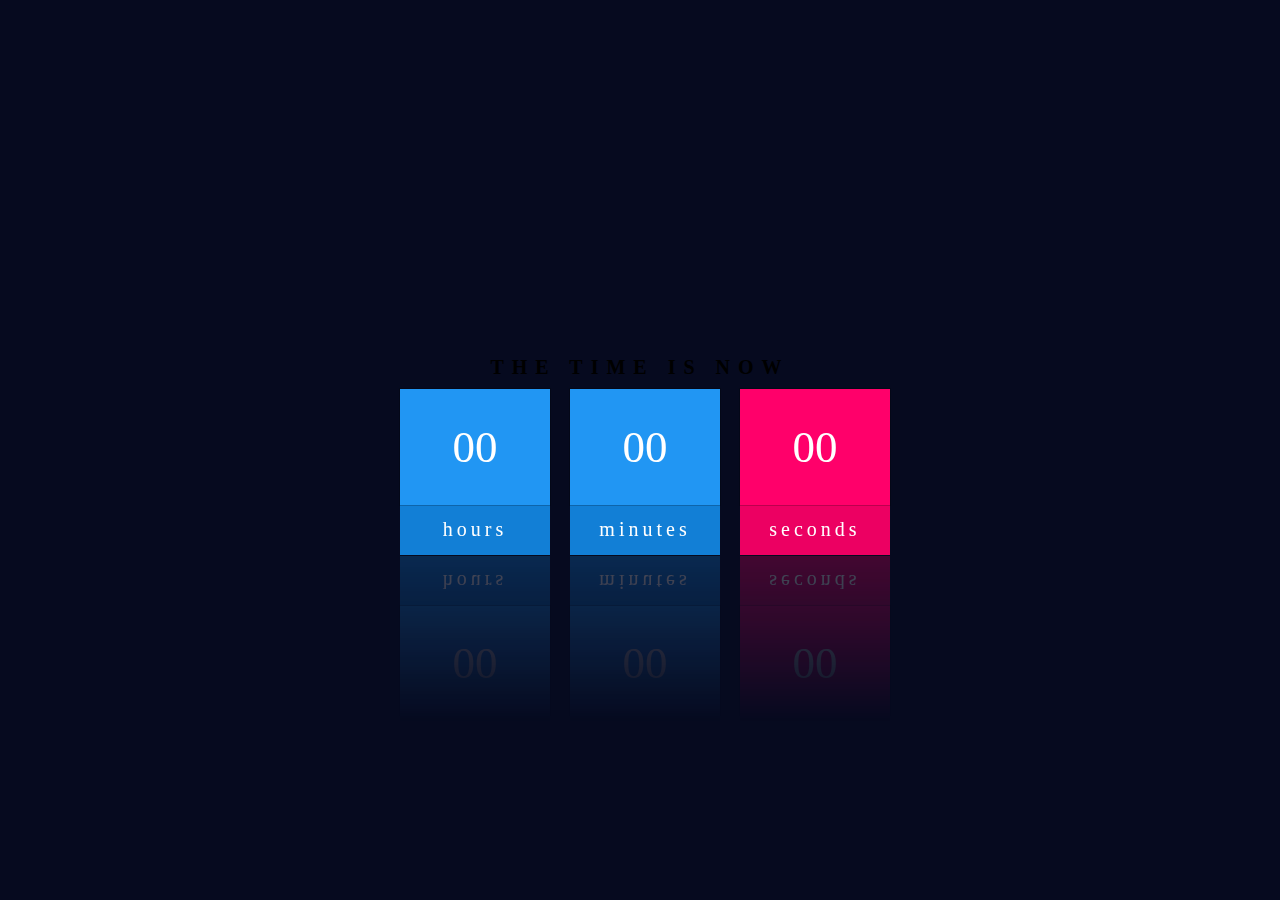
<file: Time/index.html>
<!DOCTYPE html>
<html lang="en">
<head>
    <meta charset="UTF-8">
    <meta name="viewport" content="width=device-width, initial-scale=1.0">
    <title>TIME</title>
    <link rel="stylesheet" href="./style.css">
</head>
<body>

    <div id="clock">
        <h2>THE TIME IS NOW</h2>
        <div id="time">
            <div class="div"><span id="hour">00</span><span>hours</span></div>
            <div class="div"><span id="min">00</span><span>minutes</span></div>
            <div class="div id"><span id="sec">00</span><span>seconds</span></div>
        </div>
    </div>

    <script src="index.js"></script>
    
</body>
</html>
</file>
<file: Time/style.css>
* {
    margin: 0;
    padding: 0;
    box-sizing: border-box;
}

body {
    display: flex;
    justify-content: center;
    align-items: center;
    min-height: 100vh;
    background-color: #060a1f;
}

#time {
    position: relative;
    margin: 0 5px;
    -webkit-box-reflect: below 1px linear-gradient(transparent,#0004);
}

#clock h2 {
    position: relative;
    display: block;
    color: #000;
    text-align: center;
    margin: 10px 0;
    font-weight: 700;
    letter-spacing: 0.4em;
    font-size: 20px;
}

#clock #time {
    display: flex;
}

#clock #time .div {
    position: relative;
    margin: 0 5px;
}

#clock #time .div span {
    position: relative;
    display: block;
    width: 150px;
    height: 116px;
    background-color: #2196f3;
    color: #fff;
    font-weight: 300;
    display: flex;
    justify-content: center;
    align-items: center;
    font-style: 3em;
    z-index: 10;
    box-shadow: 0 0 0 1px rgba(0,0,0,0.2);
    margin-left: 10px;
}

#clock #time .div span:nth-child(2) {
    height: 50px;
    font-size: 20px;
    letter-spacing: 0.2em;
    font-weight: 500;
    z-index: 9;
    box-shadow: none;
    background-color: #127fd6;
    margin-left: 10px;
}

#clock #time .id span {
    background-color: #ff006a;
}

#clock #time .id span:nth-child(2) {
    background-color: #ec0062;
}

#hour, #min, #sec {
    font-size: 45px;
}
</file>
